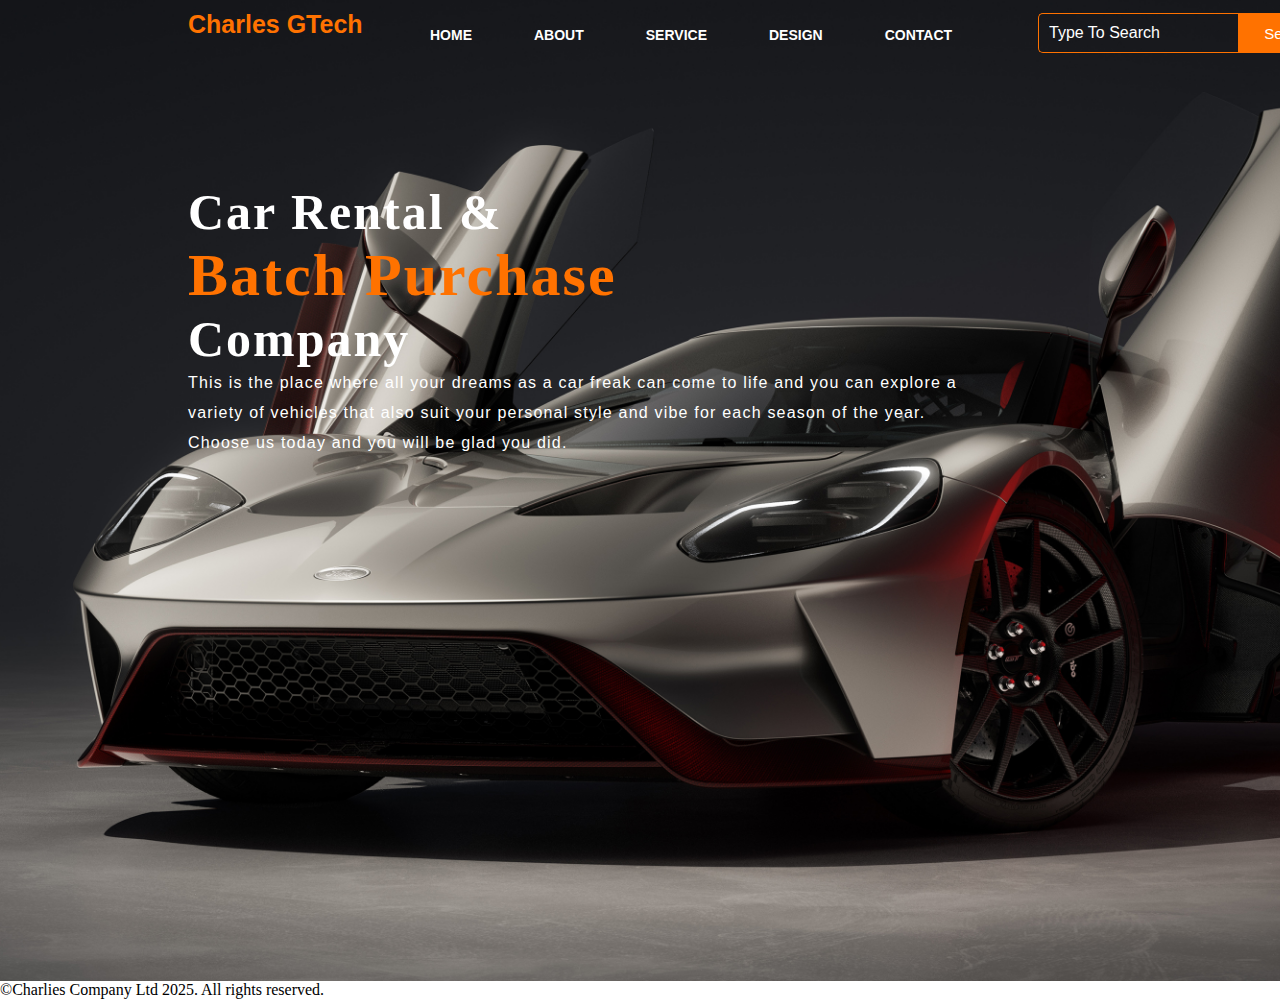
<file: about.html>
<!DOCTYPE html>
<html lang="en">
    <head>
        <title>Mentor Charles</title>
        <link rel="stylesheet" href="index.css">
    </head>
    <body>
        <div class="main">
            <div class="navbar">
                <div class="icon">
                    <h2 class="logo">Charles GTech</h2>
                </div>

            <div class="menu">
                <ul>
                    <li><a href="./index.html">HOME</a></li>
                    <li><a href="./about.html">ABOUT</a></li>
                    <li><a href="#">SERVICE</a></li>
                    <li><a href="#">DESIGN</a></li>
                    <li><a href="#">CONTACT</a></li>
                </ul>
                </div>
            <div class="search">
            <input class="srch" type="search" name="" placeholder="Type To Search">
            <a href="#"> <button class="btn">Search</button></a>
            </div>

        </div>
        <div class="content">
            <h1>Car Rental & <br><span>Batch Purchase</span> <br>Company</h1>
            <p class="par">This is the place where all your dreams as a car freak can come to life and you can explore a<br> variety 
   of vehicles that also suit your personal style and vibe for each season of the year.<br>Choose us today and you will be glad you did.</p>
     </div>
    </div>
        </div>
    </body>
    <footer>
        &copy;Charlies Company Ltd 2025. All rights reserved.
    </footer>
</html>
</file>
<file: index.css>
*{
    margin: 0;
    padding: 0;

}

.main{
    width: 120%;
    background-image: url(orsrc75963.jpg);
    background-position: center;
    background-size: cover;
    background-repeat: no-repeat;
    height: 109vh;
}

.navbar{
    width: 1200px;
    height: 75px;
    margin: auto;
}

.icon{
    width: 200px;
    float: left;
    height: 70px;
}

.logo{
    color: #ff7200;
    font-size: 25px;
    font-family: Arial;
    padding-left: 20px;
    float: left;
    padding-top: 10px;
}

.menu{
width: 400px;
float: left;
height: 70px;
}

ul{
float: left;
display: flex;
justify-content: center;
align-items: center;
}

ul li{
list-style: none;
margin-left: 62px;
margin-top: 27px;
font-size: 14px;
}

ul li a{
text-decoration: none;
color: #fff;
font-family: Arial;
font-weight: bold;
transition: 0.4s ease-in-out;
}

ul li a:hover{
    color: #ff7200;
}

.search{
    width: 330px;
    float: left;
margin-left: 270px;
}

.srch{
    font-family: 'Times New Roman';
width: 200px;
height: 40px;
background: transparent;
border: 1px solid #ff7200;
margin-top: 13px;
color: #fff;
border-right: none;
font-size: 16px;
float: left;
padding: 10px;
border-bottom-left-radius: 5px;
border-top-left-radius: 5px;
}

.btn{
    width: 100px;
    height: 40px;
    background: #ff7200;
    border: 2px solid#ff7200; 
    margin-top: 13px;
    color: #fff;
    font-size: 15px;
    border-bottom-right-radius: 5px;
    border-bottom-right-radius: 5px;
}

.btn:focus{
    outline: none;
}

.srch:focus{
    outline: none;
}

.content{
width: 1200px;
height: auto;
margin: auto;
color: #fff;
position: relative;
}

.content .par{
    padding-left: 20px;
    padding-bottom: 25px;
    font-family: Arial;
    letter-spacing: 1.2px;
    line-height: 30px;
}

.content h1{
    font-family: 'Times New Roman';
    font-size: 50px;
    padding-left: 20px;
    margin-top: 9%;
    letter-spacing: 2px;
}

.content .cn{
    width: 160px;
    height: 40px;
    background: #ff7200;
    border: none;
    margin-bottom: 10px;
    margin-left: 20px;
    font-size: 18px;
    border-radius: 10px;
    cursor: pointer;
}

.content .cn a{
    text-decoration: none;
    color: #000;
    transition: .3s ease;
}

.cn:hover{
    background-color: #fff;
}

.content span{
    color:#ff7200;
    font-size: 60px;
}

.form{
    width: 250px;
    height: 380px;
    background: linear-gradient(to top, rgba(0,0,0,0.8)50%,rgba(0,0,0,0.8)50%);
    position: absolute;
    top: -20px;
    left: 870px;
    border-radius: 10px;
    padding: 25px;
}

.form h2{
    width: 220px;
    font-family: sans-serif;
    text-align: center;
    color: #ff7200;
    font-size: 22px;
    background-color: #fff;
    border-radius: 10px;
    margin: 2px;
    padding: 8px;
}

.form input{
 width: 240px;
 height: 25px;
 background: transparent;
 border-bottom: 1px solid #ff7200;
 border-top: none;
 border-right: none;
 border-left: none;
 color: #fff;
 font-size: 15px;
 letter-spacing: 1px;
 margin-top:  30px;
 font-family: sans-serif;
}
  
.form input:focus{
    outline: none;
}

::placeholder{
    color: #fff;
    font-family: Arial;
}

.btnn{
    width: 240px;
    height: 40px;
    background: #ff7200;
    border: none;
    margin-top: 30px;
    font-size: 18px;
    border-radius: 10px;
    cursor: pointer;
    color: #fff;
    transition: 0.4s ease;
}

.btnn:hover{
    background: #fff;
    color: #ff7200;
}

.btnn a{
    text-decoration: none;
    color: #000;
    font-weight: bold;
}
.form .link{
    font-family: Arial, Helvetica, sans-serif;
    font-size: 17px;
    padding-top: 20px;
    text-align: center;
}

.form .link a{
    text-decoration: none;
    color: #ff7200;
}

.liw{
    padding-top: 15px;
    padding-bottom: 10px;
    text-align: center;
}

.icons a{
    text-decoration: none;
    color: #fff;
}

.icons ion-icon{
color: #fff;
font-size: 30px;
padding-left: 14px;
padding-top:  5px;
transition: 0.3s ease;

}

.icons ion-icon:hover{
color: #ff7200;
}
</file>
